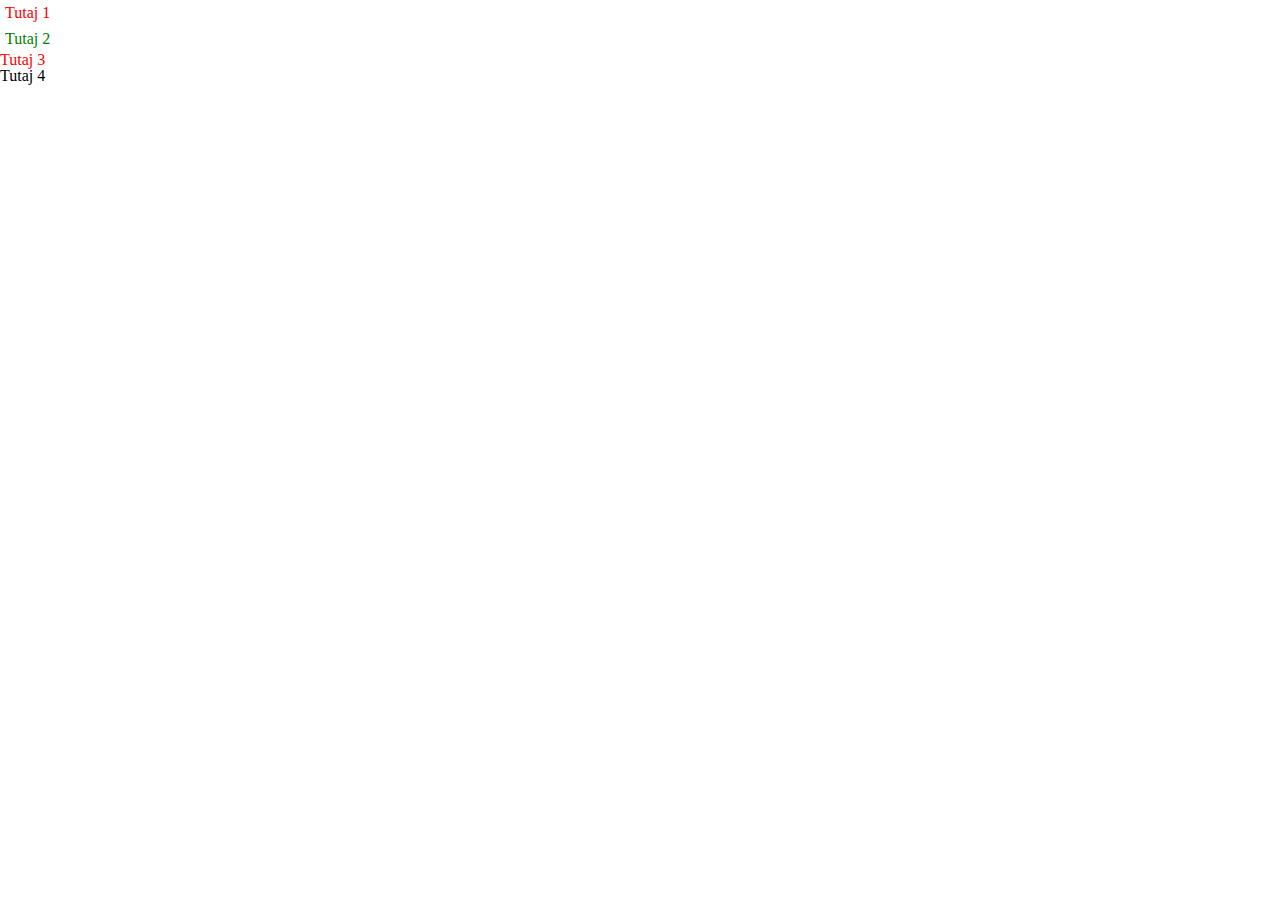
<file: Arkusze/index.html>
<!DOCTYPE html>
<html lang="pl-PL">
<head>
    <meta charset="UTF-8">
    <meta http-equiv="X-UA-Compatible" content="IE=edge">
    <meta name="viewport" content="width=device-width, initial-scale=1.0">
    <title>Arkusze CSS</title>
    <link rel="stylesheet" href="CSS/style.css">
    <style>
        
    </style>
</head>
<body>
    <div>
        <p class="t1 tp">Tutaj 1</p>
        <p class="t2 tp">Tutaj 2</p>
        <p class="t3">Tutaj 3</p>
        <p>Tutaj 4</p>
    </div>

</body>
</html>
</file>
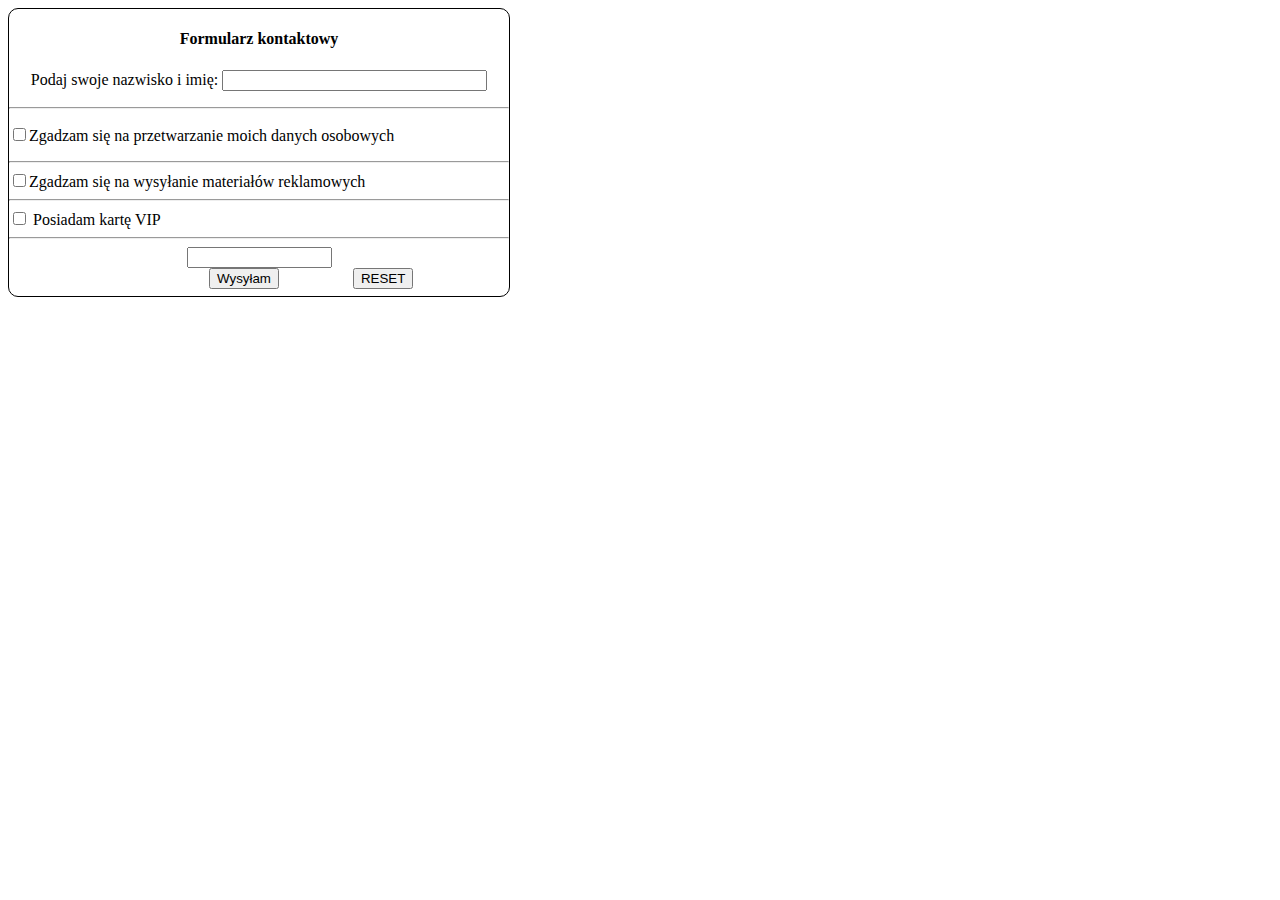
<file: Formularze/index.html>
<!DOCTYPE html>
<html lang="pl-PL">
<head>
    <meta charset="UTF-8">
    <meta http-equiv="X-UA-Compatible" content="IE=edge">
    <meta name="viewport" content="width=device-width, initial-scale=1.0">
    <title>Form-01</title>
    <link rel="stylesheet" href="style.css">
</head>
<body>
    <form action="" method="get">
        <h4>Formularz kontaktowy</h4>
        <p>Podaj swoje nazwisko i imię: <input type="text" name="nazwisko" size="30"></p>
        <hr>
        <!--Metoda 1 na checkbox-->
        <p><input type="checkbox" name="opcje">Zgadzam się na przetwarzanie moich danych osobowych</p>
        <hr>
        <!--Metoda 2 na checkbox-->
        <label><input type="checkbox" name="materiały">Zgadzam się na wysyłanie materiałów reklamowych</label>
        <hr>
        <!--Metoda 3 na checkbox-->
        <input type="checkbox" name="vip" id="vip-id">
        <label for="vip-id">Posiadam kartę VIP</label>
        <hr>

        <div class="VIP-OK">
        <h4>Rodzaj kart VIP:</h4>
        <input type="radio" value="SILVER" name="vip-status" checked>Silver<br>
        <input type="radio" value="GOLD" name="vip-status">Gold<br>
        <input type="radio" value="PLATINIUM" name="vip-status">Platinium<br>
        <input type="radio" value="LEGENDARY" name="vip-status" disabled>Legenadry<br>
        <hr>
        </div>

        <div class="center">
            <input type="password" name="hasło" size="15" maxlength="12" class="center">
        </div>
        <input type="submit" value="Wysyłam" style="margin-left: 200px; margin-bottom: 7px;">
        <input type="reset" value="RESET" style="margin-left: 70px;">

    </form>

</body>
</html>
</file>
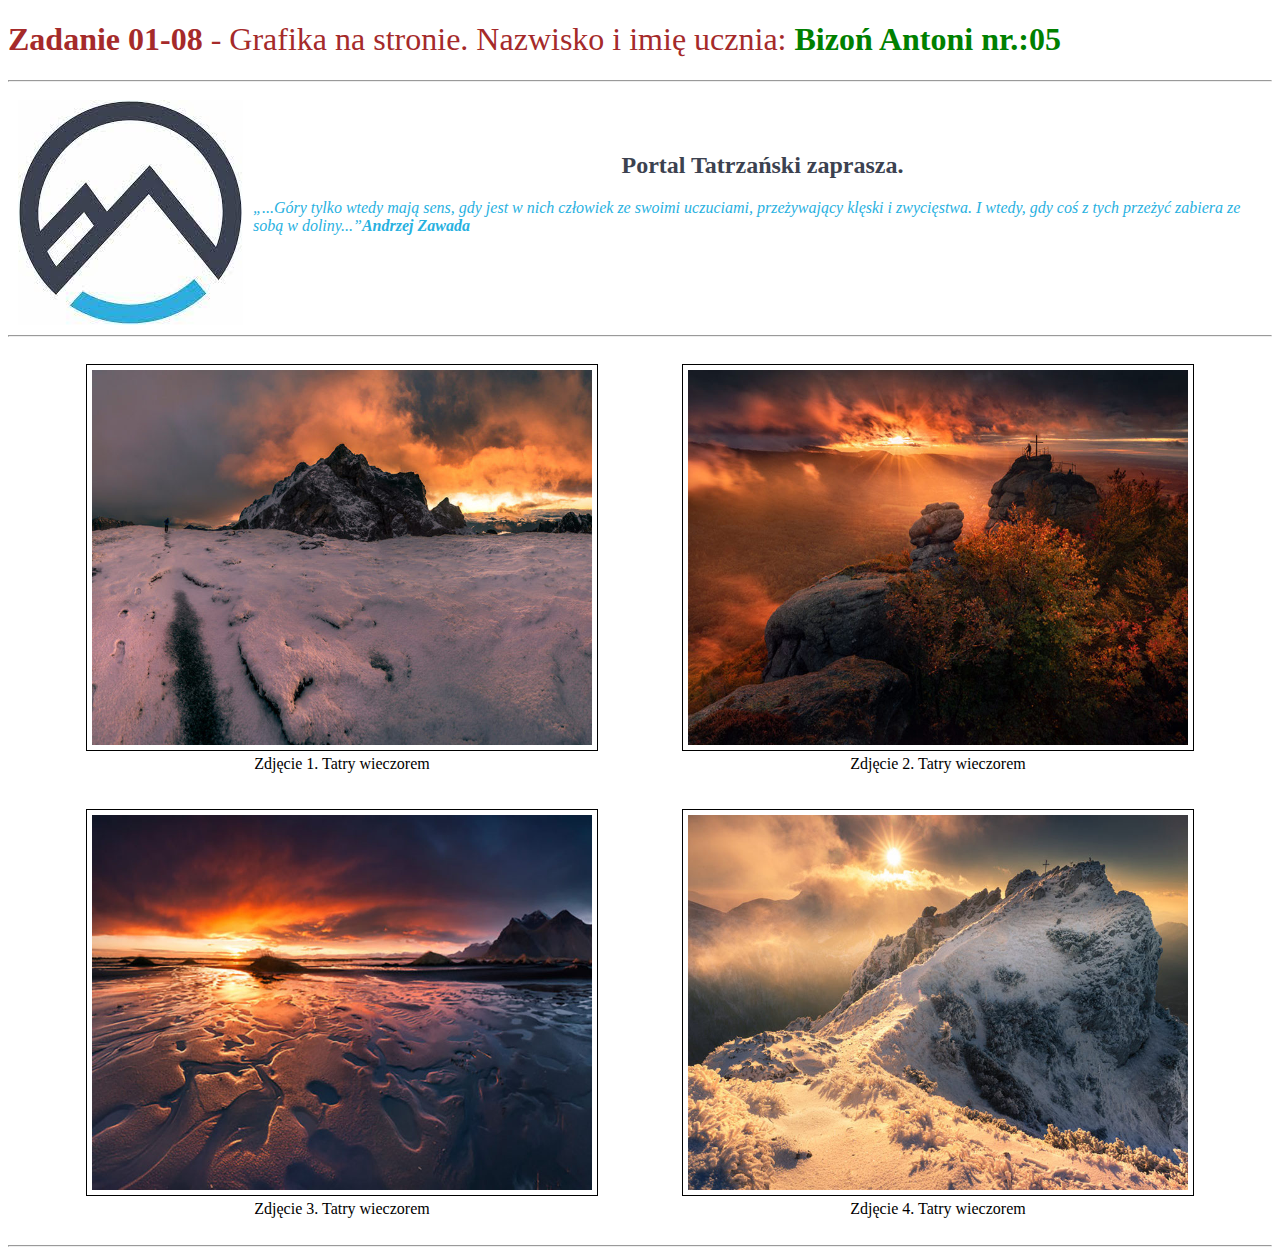
<file: ZAD-01-08/index.html>
<!DOCTYPE html>
<html lang="pl-PL">
<head>
    <meta charset="UTF-8">
    <meta http-equiv="X-UA-Compatible" content="IE=edge">
    <meta name="viewport" content="width=device-width, initial-scale=1.0">
    <title>ZAD-01-08</title>
    <style>
        figcaption {text-align: center;}
        table img {
            border: 1px solid black;
            padding: 5px;
            width: 500px;
        }
    </style>
</head>
<body>
    <h1><span style="color: brown;">Zadanie 01-08 <span style="font-weight: normal;">- Grafika na stronie. Nazwisko i imię ucznia: </span></span><span style="color: green;">Bizoń Antoni nr.:05</span></h1>
    <hr>
    <img src="img/logo.jpg" alt="logo" style="float: left; padding: 10px;">
    <h2 style="text-align: center; color: #3c4250; padding-top: 50px;">Portal Tatrzański zaprasza.</h2>
    <cite style="color: #28b1df;"><q>...Góry tylko wtedy mają sens, gdy jest w nich człowiek ze swoimi uczuciami, przeżywający klęski i zwycięstwa. I wtedy, gdy coś z tych przeżyć zabiera ze sobą w doliny...</q><strong>Andrzej Zawada</strong></cite>
    <hr style="clear: both;">
    <table style="margin: auto;">
        <tr>
            <td>
                <figure>
                    <img src="img/Obraz01.jpg" alt="Obraz01" usemap="#Obraz01">
                    <map name="Obraz01">
                        <area shape="poly" coords="0, 0, 500, 0, 500, 143, 493, 141, 455, 150, 447, 150, 445, 160, 378, 160, 370, 135, 355, 126, 325, 98, 290, 98, 250, 68, 206, 90, 128, 150, 0, 143, 0, 0" href="https://pl.wikipedia.org/wiki/Niebo" alt="Niebo">
                        <area shape="poly" coords="0, 162, 190, 162, 235, 177, 380, 168, 500, 168, 500, 375, 0, 375, 0, 162" href="https://pl.wikipedia.org/wiki/%C5%9Anieg" alt="Śnieg">
                        <area shape="poly" coords="141, 157, 152, 138, 200, 105, 207, 92, 224, 92, 250, 74, 270, 84, 278, 98, 302, 102, 326, 102, 339, 138, 335, 126, 366, 136, 378, 163, 312, 163, 275, 170, 191, 159, 144, 157 " href="https://pl.wikipedia.org/wiki/Szczyt_(geografia)" alt="Góra">
                    </map>
                    <figcaption>Zdjęcie 1. Tatry wieczorem</figcaption>
                </figure>
            </td>
            <td>
                <figure>
                    <img src="img/Obraz02.jpg" alt="Obraz02" usemap="#Obraz02">
                    <map name="Obraz02">
                        <area shape="poly" coords="0, 0, 800, 0, 800, 133, 0, 112" href="https://pl.wikipedia.org/wiki/Niebo" alt="Niebo">
                        <area shape="poly" coords="0, 255, 290, 255, 365, 280, 442, 280, 614, 270, 800, 270, 800, 600, 0, 600, 0, 255" href="https://pl.wikipedia.org/wiki/%C5%9Anieg" alt="Śnieg">
                        <area shape="poly" coords="" href="" alt="Góra">
                    </map>
                    <figcaption>Zdjęcie 2. Tatry wieczorem</figcaption>
                </figure>
            </td>
        </tr>
        <tr>
            <td>
                <figure>
                    <img src="img/Obraz03.jpg" alt="Obraz03">
                    <figcaption>Zdjęcie 3. Tatry wieczorem</figcaption>
                </figure>
            </td>
            <td>
                <figure>
                    <img src="img/Obraz04.jpg" alt="Obraz04">
                    <figcaption>Zdjęcie 4. Tatry wieczorem</figcaption>
                </figure>
            </td>
        </tr>
    </table>
    <hr>
</body>
</html>
</file>
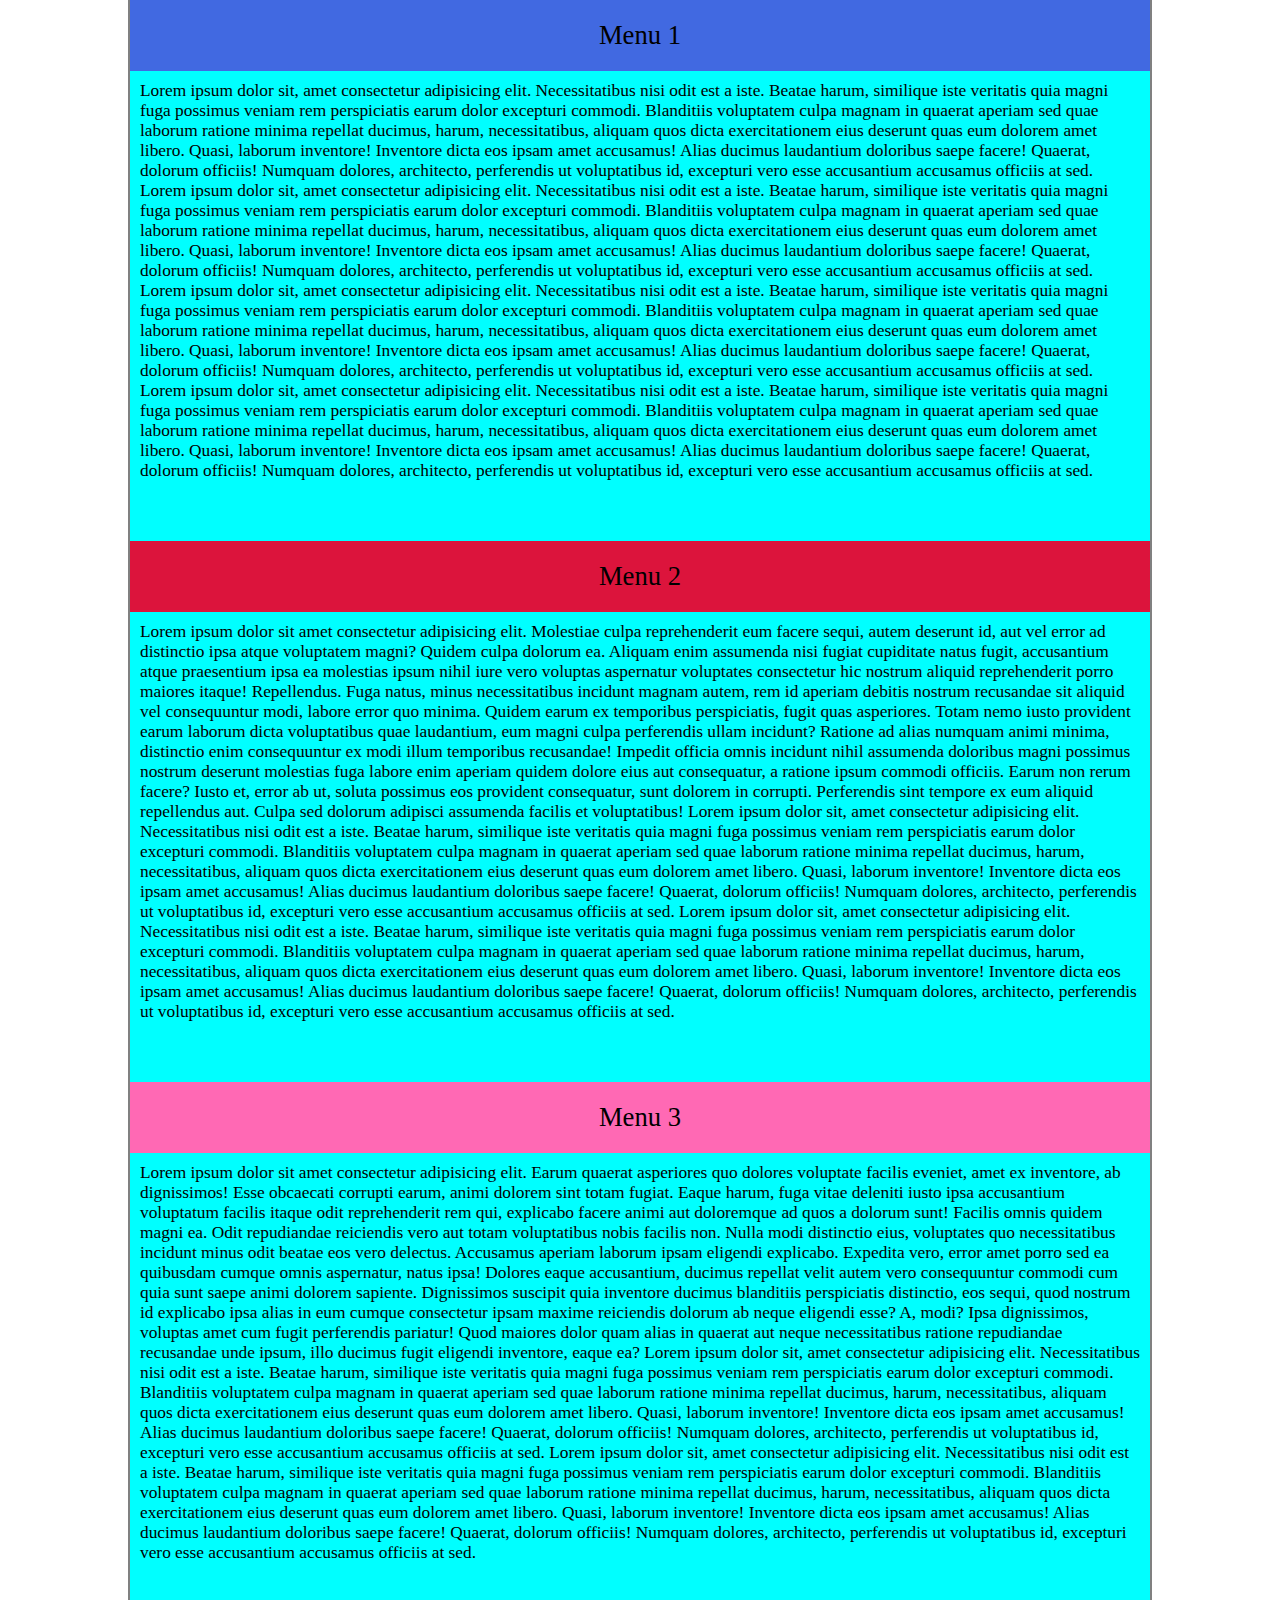
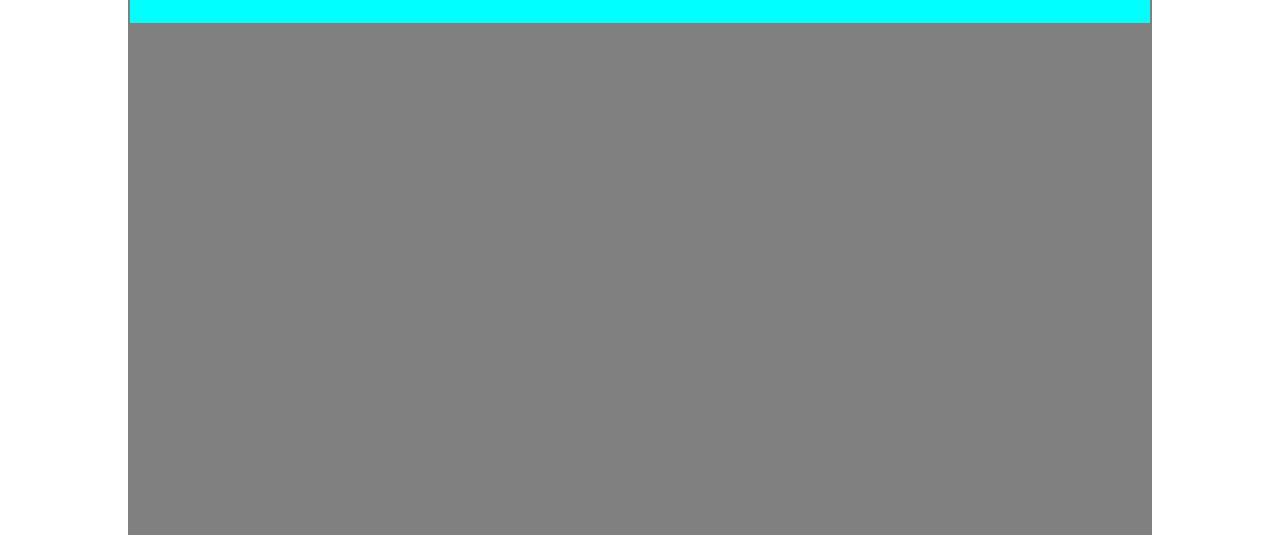
<file: Dlugo/Bizon Antoni - zadanie.html>
<!DOCTYPE html>
<html lang="pl-PL">
<head>
    <meta charset="UTF-8">
    <meta http-equiv="X-UA-Compatible" content="IE=edge">
    <meta name="viewport" content="width=device-width, initial-scale=1.0">
    <title>Document</title>
    <style>
        * {
            margin: 0;
            padding: 0;
            box-sizing: border-box;
        }
        html {
            scroll-behavior: smooth;
        }

        section {
            display: block;
            margin: 0 auto;
            width: 80%;
            padding-left: 2px;
            padding-right: 2px;
            background-color: gray;
            padding-bottom: 40%;
        }
        div {
            position: relative;
        }
        p {
            background-color: aqua;
            padding: 10px;
            padding-bottom: 60px;
            font-size: 13pt;
        }
        a {
            display: block;
            text-decoration: none;
            text-align: center;
            color: black;
            font-size: 20pt;
            position: sticky;
            transition: 0.3s;
        }
        a[name="Menu2"] {
            position: absolute;
            top: -70px;
        }
        a[name="Menu3"] {
            position: absolute;
            top: -140px;
        }
        .pierw {
            background-color: royalblue;
            top: 0;
            padding: 20px;
        }
        .pierw:hover {
            background-color: cornflowerblue;
        }
        .drugie {
            background-color: crimson;
            top: 70px;
            padding: 20px;
        }
        .drugie:hover {
            background-color: rgb(252, 59, 98);
        }
        .trzecie {
            background-color: hotpink;
            top: 140px;
            padding: 20px;
        }
        .trzecie:hover {
            background-color: pink;
        }
    </style>
</head>
<body>
    <section>
    <div>
        <a name="Menu1"></a>
        <a href="#Menu1" class="pierw">Menu 1</a>
        <p>Lorem ipsum dolor sit, amet consectetur adipisicing elit. Necessitatibus nisi odit est a iste. Beatae harum, similique iste veritatis quia magni fuga possimus veniam rem perspiciatis earum dolor excepturi commodi.
        Blanditiis voluptatem culpa magnam in quaerat aperiam sed quae laborum ratione minima repellat ducimus, harum, necessitatibus, aliquam quos dicta exercitationem eius deserunt quas eum dolorem amet libero. Quasi, laborum inventore!
        Inventore dicta eos ipsam amet accusamus! Alias ducimus laudantium doloribus saepe facere! Quaerat, dolorum officiis! Numquam dolores, architecto, perferendis ut voluptatibus id, excepturi vero esse accusantium accusamus officiis at sed. 
        Lorem ipsum dolor sit, amet consectetur adipisicing elit. Necessitatibus nisi odit est a iste. Beatae harum, similique iste veritatis quia magni fuga possimus veniam rem perspiciatis earum dolor excepturi commodi.
        Blanditiis voluptatem culpa magnam in quaerat aperiam sed quae laborum ratione minima repellat ducimus, harum, necessitatibus, aliquam quos dicta exercitationem eius deserunt quas eum dolorem amet libero. Quasi, laborum inventore!
        Inventore dicta eos ipsam amet accusamus! Alias ducimus laudantium doloribus saepe facere! Quaerat, dolorum officiis! Numquam dolores, architecto, perferendis ut voluptatibus id, excepturi vero esse accusantium accusamus officiis at sed.
        Lorem ipsum dolor sit, amet consectetur adipisicing elit. Necessitatibus nisi odit est a iste. Beatae harum, similique iste veritatis quia magni fuga possimus veniam rem perspiciatis earum dolor excepturi commodi.
        Blanditiis voluptatem culpa magnam in quaerat aperiam sed quae laborum ratione minima repellat ducimus, harum, necessitatibus, aliquam quos dicta exercitationem eius deserunt quas eum dolorem amet libero. Quasi, laborum inventore!
        Inventore dicta eos ipsam amet accusamus! Alias ducimus laudantium doloribus saepe facere! Quaerat, dolorum officiis! Numquam dolores, architecto, perferendis ut voluptatibus id, excepturi vero esse accusantium accusamus officiis at sed. 
        Lorem ipsum dolor sit, amet consectetur adipisicing elit. Necessitatibus nisi odit est a iste. Beatae harum, similique iste veritatis quia magni fuga possimus veniam rem perspiciatis earum dolor excepturi commodi.
        Blanditiis voluptatem culpa magnam in quaerat aperiam sed quae laborum ratione minima repellat ducimus, harum, necessitatibus, aliquam quos dicta exercitationem eius deserunt quas eum dolorem amet libero. Quasi, laborum inventore!
        Inventore dicta eos ipsam amet accusamus! Alias ducimus laudantium doloribus saepe facere! Quaerat, dolorum officiis! Numquam dolores, architecto, perferendis ut voluptatibus id, excepturi vero esse accusantium accusamus officiis at sed.</p>

        <div><a name="Menu2"></a></div>
        <a href="#Menu2" class="drugie">Menu 2</a>
        <p>Lorem ipsum dolor sit amet consectetur adipisicing elit. Molestiae culpa reprehenderit eum facere sequi, autem deserunt id, aut vel error ad distinctio ipsa atque voluptatem magni? Quidem culpa dolorum ea.
        Aliquam enim assumenda nisi fugiat cupiditate natus fugit, accusantium atque praesentium ipsa ea molestias ipsum nihil iure vero voluptas aspernatur voluptates consectetur hic nostrum aliquid reprehenderit porro maiores itaque! Repellendus.
        Fuga natus, minus necessitatibus incidunt magnam autem, rem id aperiam debitis nostrum recusandae sit aliquid vel consequuntur modi, labore error quo minima. Quidem earum ex temporibus perspiciatis, fugit quas asperiores.
        Totam nemo iusto provident earum laborum dicta voluptatibus quae laudantium, eum magni culpa perferendis ullam incidunt? Ratione ad alias numquam animi minima, distinctio enim consequuntur ex modi illum temporibus recusandae!
        Impedit officia omnis incidunt nihil assumenda doloribus magni possimus nostrum deserunt molestias fuga labore enim aperiam quidem dolore eius aut consequatur, a ratione ipsum commodi officiis. Earum non rerum facere?
        Iusto et, error ab ut, soluta possimus eos provident consequatur, sunt dolorem in corrupti. Perferendis sint tempore ex eum aliquid repellendus aut. Culpa sed dolorum adipisci assumenda facilis et voluptatibus!
        Lorem ipsum dolor sit, amet consectetur adipisicing elit. Necessitatibus nisi odit est a iste. Beatae harum, similique iste veritatis quia magni fuga possimus veniam rem perspiciatis earum dolor excepturi commodi.
        Blanditiis voluptatem culpa magnam in quaerat aperiam sed quae laborum ratione minima repellat ducimus, harum, necessitatibus, aliquam quos dicta exercitationem eius deserunt quas eum dolorem amet libero. Quasi, laborum inventore!
        Inventore dicta eos ipsam amet accusamus! Alias ducimus laudantium doloribus saepe facere! Quaerat, dolorum officiis! Numquam dolores, architecto, perferendis ut voluptatibus id, excepturi vero esse accusantium accusamus officiis at sed. 
        Lorem ipsum dolor sit, amet consectetur adipisicing elit. Necessitatibus nisi odit est a iste. Beatae harum, similique iste veritatis quia magni fuga possimus veniam rem perspiciatis earum dolor excepturi commodi.
        Blanditiis voluptatem culpa magnam in quaerat aperiam sed quae laborum ratione minima repellat ducimus, harum, necessitatibus, aliquam quos dicta exercitationem eius deserunt quas eum dolorem amet libero. Quasi, laborum inventore!
        Inventore dicta eos ipsam amet accusamus! Alias ducimus laudantium doloribus saepe facere! Quaerat, dolorum officiis! Numquam dolores, architecto, perferendis ut voluptatibus id, excepturi vero esse accusantium accusamus officiis at sed.</p>
        
        <div><a name="Menu3"></a></div>
        <a href="#Menu3" class="trzecie">Menu 3</a>
        <p>Lorem ipsum dolor sit amet consectetur adipisicing elit. Earum quaerat asperiores quo dolores voluptate facilis eveniet, amet ex inventore, ab dignissimos! Esse obcaecati corrupti earum, animi dolorem sint totam fugiat.
        Eaque harum, fuga vitae deleniti iusto ipsa accusantium voluptatum facilis itaque odit reprehenderit rem qui, explicabo facere animi aut doloremque ad quos a dolorum sunt! Facilis omnis quidem magni ea.
        Odit repudiandae reiciendis vero aut totam voluptatibus nobis facilis non. Nulla modi distinctio eius, voluptates quo necessitatibus incidunt minus odit beatae eos vero delectus. Accusamus aperiam laborum ipsam eligendi explicabo.
        Expedita vero, error amet porro sed ea quibusdam cumque omnis aspernatur, natus ipsa! Dolores eaque accusantium, ducimus repellat velit autem vero consequuntur commodi cum quia sunt saepe animi dolorem sapiente.
        Dignissimos suscipit quia inventore ducimus blanditiis perspiciatis distinctio, eos sequi, quod nostrum id explicabo ipsa alias in eum cumque consectetur ipsam maxime reiciendis dolorum ab neque eligendi esse? A, modi?
        Ipsa dignissimos, voluptas amet cum fugit perferendis pariatur! Quod maiores dolor quam alias in quaerat aut neque necessitatibus ratione repudiandae recusandae unde ipsum, illo ducimus fugit eligendi inventore, eaque ea?
        Lorem ipsum dolor sit, amet consectetur adipisicing elit. Necessitatibus nisi odit est a iste. Beatae harum, similique iste veritatis quia magni fuga possimus veniam rem perspiciatis earum dolor excepturi commodi.
        Blanditiis voluptatem culpa magnam in quaerat aperiam sed quae laborum ratione minima repellat ducimus, harum, necessitatibus, aliquam quos dicta exercitationem eius deserunt quas eum dolorem amet libero. Quasi, laborum inventore!
        Inventore dicta eos ipsam amet accusamus! Alias ducimus laudantium doloribus saepe facere! Quaerat, dolorum officiis! Numquam dolores, architecto, perferendis ut voluptatibus id, excepturi vero esse accusantium accusamus officiis at sed. 
        Lorem ipsum dolor sit, amet consectetur adipisicing elit. Necessitatibus nisi odit est a iste. Beatae harum, similique iste veritatis quia magni fuga possimus veniam rem perspiciatis earum dolor excepturi commodi.
        Blanditiis voluptatem culpa magnam in quaerat aperiam sed quae laborum ratione minima repellat ducimus, harum, necessitatibus, aliquam quos dicta exercitationem eius deserunt quas eum dolorem amet libero. Quasi, laborum inventore!
        Inventore dicta eos ipsam amet accusamus! Alias ducimus laudantium doloribus saepe facere! Quaerat, dolorum officiis! Numquam dolores, architecto, perferendis ut voluptatibus id, excepturi vero esse accusantium accusamus officiis at sed.</p>
    </div>
    </section>
</body>
</html>
</file>
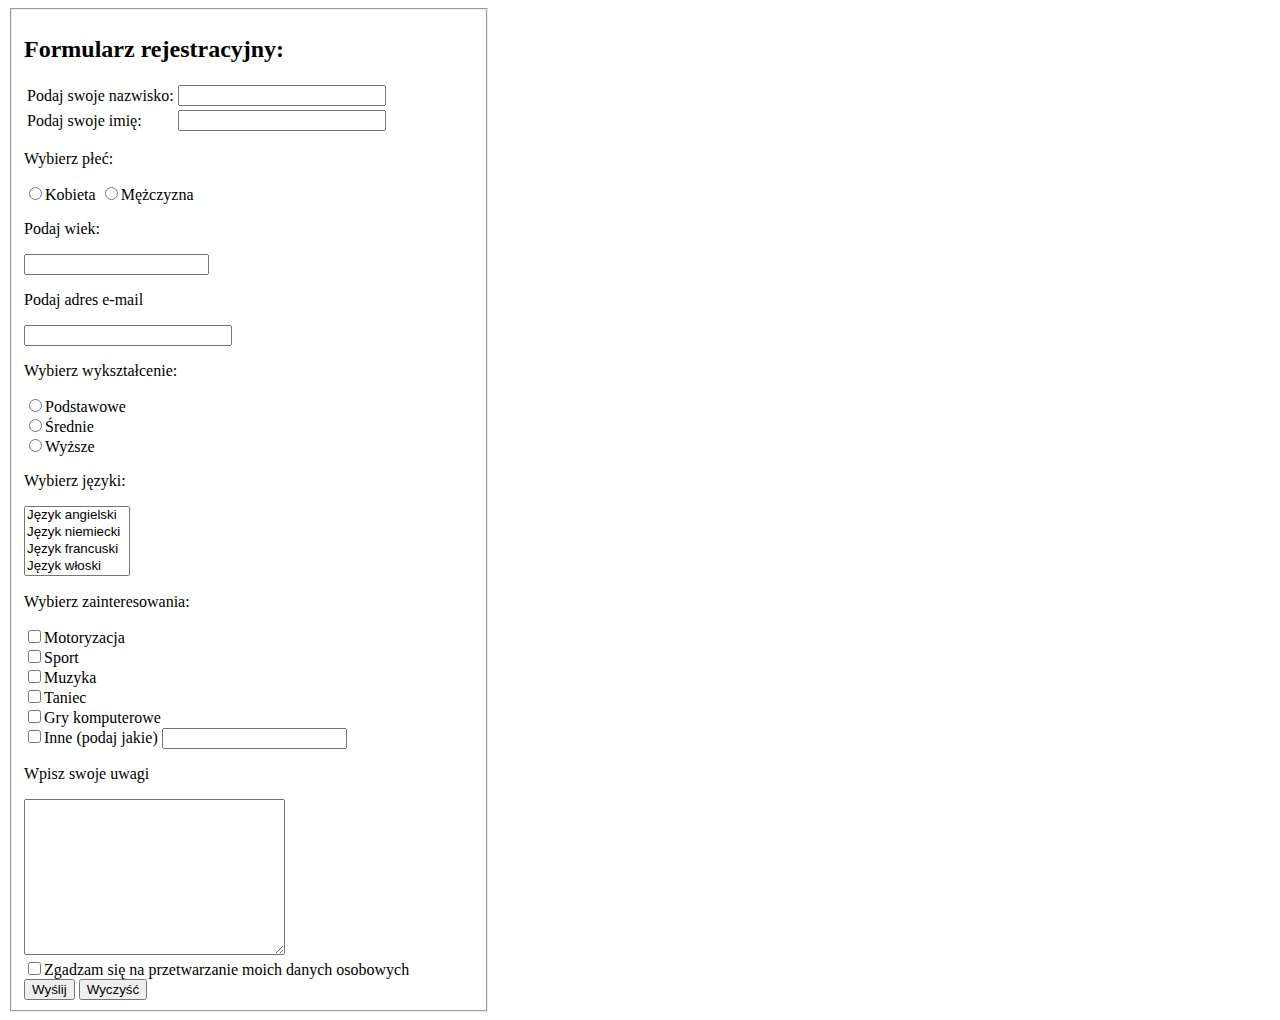
<file: Formularze/spraw.html>
<!DOCTYPE html>
<html lang="pl-PL">
<head>
    <meta charset="UTF-8">
    <meta http-equiv="X-UA-Compatible" content="IE=edge">
    <meta name="viewport" content="width=device-width, initial-scale=1.0">
    <title>Document</title>
    <style>
        input[type=number] {-moz-appearance: textfield;}
    </style>
</head>
<body>
    <form>
        <fieldset style="width: 450px;">
            <h2>Formularz rejestracyjny:</h2>
            <table>
                <tr>
                    <td>Podaj swoje nazwisko:</td>
                    <td><input type="text"  style="width: 200px;"></td>
                </tr>
                <tr>
                    <td>Podaj swoje imię:</td>
                    <td><input type="text" style="width: 200px;"></td>
                </tr>
            </table>
            <p>Wybierz płeć:</p>      
                <label><input type="radio" name="plec" value="kobieta">Kobieta</label>
                <label><input type="radio" name="plec" value="mężczyzna">Mężczyzna</label>
            <p>Podaj wiek:</p>
            <input type="number">
            <br>
            <p>Podaj adres e-mail</p>
            <input type="email" name="e-mail" style="width: 200px;">
            <p>Wybierz wykształcenie:</p>
            <label><input type="radio" name="wykształcenie" value="Podstawowe">Podstawowe</label>
            <br>
            <label><input type="radio" name="wykształcenie" value="Średnie">Średnie</label>
            <br>
            <label><input type="radio" name="wykształcenie" value="Wyższe">Wyższe</label>
            <p>Wybierz języki:</p>
            <select name="języki" multiple>
                <option>Język angielski</option>
                <option>Język niemiecki</option>
                <option>Język francuski</option>
                <option>Język włoski</option>
                <option>Język rosyjski</option>
                <option>Język hiszpański</option>
            </select>
            <p>Wybierz zainteresowania:</p>
            <label><input type="checkbox" value="Motoryzacja">Motoryzacja</label>
            <br>
            <label><input type="checkbox" value="Sport">Sport</label>
            <br>
            <label><input type="checkbox" value="Muzyka">Muzyka</label>
            <br>
            <label><input type="checkbox" value="Taniec">Taniec</label>
            <br>
            <label><input type="checkbox" value="Gry komputerowe">Gry komputerowe</label>
            <br>
            <label><input type="checkbox" value="Inne">Inne (podaj jakie)</label>
            <input type="text">
            <p>Wpisz swoje uwagi</p>
            <textarea name="uwagi" cols="30" rows="10"></textarea>
            <br>
            <label><input type="checkbox" name="dane osobowe" value="zdadzam się">Zgadzam się na przetwarzanie moich danych osobowych</label>
            <br>
            <input type="submit" value="Wyślij">
            <input type="reset" value="Wyczyść">
        </fieldset>
    </form>
</body>
</html>
</file>
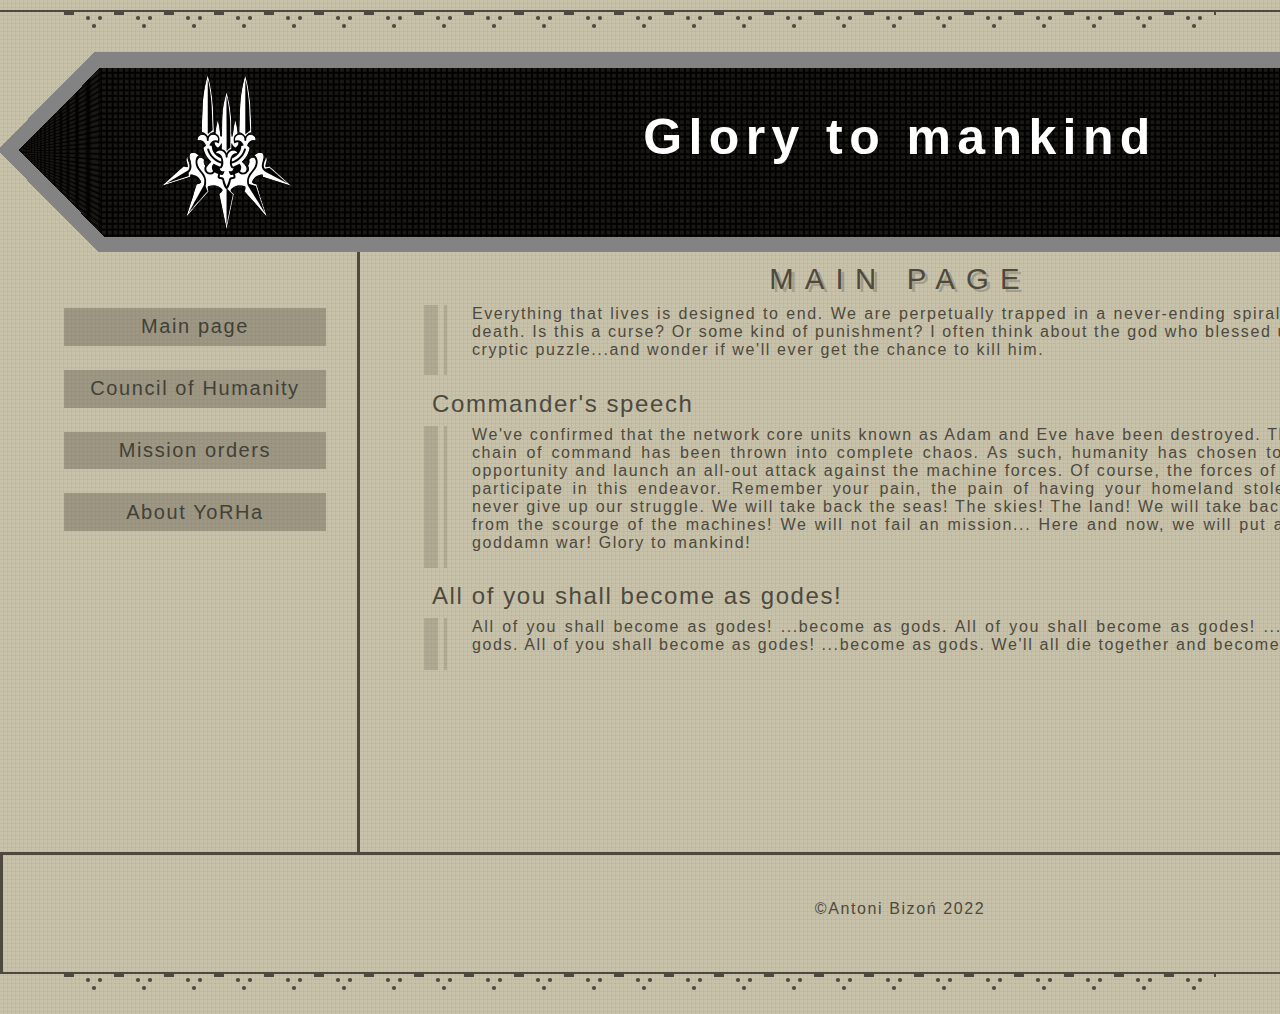
<file: zadanie/Bizon Antoni - zadanie.html>
<!DOCTYPE html>
<html lang="pl-PL">
<head>
    <meta charset="UTF-8">
    <meta http-equiv="X-UA-Compatible" content="IE=edge">
    <meta name="viewport" content="width=device-width, initial-scale=1.0">
    <title>Bizon Antoni - zadanie</title>
    <link rel="stylesheet" href="style.css">
</head>
<body>
    <div class="pattern">
        <div class="container">
          <div class="pattern-inner"></div>
        </div>
    </div>
    <header> 
        <p>Glory to mankind</p>
    </header>

    <main>
        <nav>
            <ul class="center">
                <li><a>Main page</a></li>
                <li><a href="https://nier.fandom.com/wiki/(Top_Secret)_Project_YoRHa">Council of Humanity</a></li>
                <li><a href="https://nier.fandom.com/wiki/Category:NieR:Automata_Quests">Mission orders</a></li>
                <li><a href="https://nier.fandom.com/wiki/YoRHa">About YoRHa</a></li>
            </ul>
        </nav>

        <section class="container">
            <div>
                <h1 class="center">Main page</h1>
                <p>Everything that lives is designed to end. We are perpetually trapped in a never-ending spiral of life and death. Is this a curse? Or some kind of punishment? I often think about the god who blessed us with this cryptic puzzle...and wonder if we'll ever get the chance to kill him.</p>
            </div>
            <div>
                <h2>Commander's speech</h2>
                <p> We've confirmed that the network core units known as Adam and Eve have been destroyed. The enemy's chain of command has been thrown into complete chaos. As such, humanity has chosen to seize this opportunity and launch an all-out attack against the machine forces. Of course, the forces of YoRHa will participate in this endeavor. Remember your pain, the pain of having your homeland stolen! We will never give up our struggle. We will take back the seas! The skies! The land! We will take back our world from the scourge of the machines! We will not fail an mission... Here and now, we will put an end to it goddamn war! Glory to mankind!
                </p>
            </div>
            <div>
                <h2>All of you shall become as godes!</h2>
                <p>All of you shall become as godes! ...become as gods. All of you shall become as godes! ...become as gods. All of you shall become as godes! ...become as gods. We'll all die together and become as gods!</p>
            </div>
        </section>

        <aside>
            <ul>
                <li><img src="img/PlatinumGames_Inc..png" alt="PlatinumGames Inc"></li>
                <li><img src="img/square_enix.png" alt="Square Enix"></li>
                <li><img src="img/kfc.png" alt="KFC"></li>
            </ul>
        </aside>
    </main>

    <footer>
        <p class="center">&copy;Antoni Bizoń 2022</p>
    </footer>
    <div class="pattern">
        <div class="container">
          <div class="pattern-inner"></div>
        </div>
    </div>
</body>
</html>
</file>
<file: Formularze/style.css>
form {
    border: 1px solid black;
    border-radius: 10px;
    width: 500px;
}

form > h4, form > h4 + p {
    text-align: center;
}

input[type=radio] {margin-left: 30%;}
.center {text-align: center;}
.left-gap {margin-left: 10px;}

.VIP-OK {
    display: none;
}

#vip-id:checked ~ .VIP-OK {display: block;}
</file>
<file: zadanie/style.css>
* {
    padding: 0;
    margin: 0;
    box-sizing: border-box;
    font-family: Arial, Helvetica, sans-serif;
    font-family: "Noto Sans", sans-serif;
}

body {
    margin-top: 10px;
    background-color: #C8C2AA;
    background-size: 4px 4px;
    background-image: linear-gradient(90deg, transparent, transparent 3px, rgba(0, 0, 0, .07) 4px),
    linear-gradient(transparent, transparent 3px, rgba(0, 0 ,0 , .07) 4px);
    color: rgb(77, 73, 62);
    font-weight: 300;
    letter-spacing: .1rem;
}

header {
    margin: 0 auto;
    padding-top: 1rem;
    color: WHITE;
    width: 1800px;
    height: 200px;
    background-image: url(img/header.gif);
    background-repeat: no-repeat;
}

header p {
    text-align: center;
    font-size: 50px;
    font-weight: 600;
    padding-top: 2.5rem;
    letter-spacing: .4rem;
}

main {
    width: 1800px;
    margin: 0 auto;
}

main nav ul {
    padding-top: 2rem;
    padding-left: 4rem;
}

main nav ul li {
    padding-top: 1.5rem;
    list-style: none;
}

nav {
    width: 360px;
    height: 600px;
    float: left;
    border-right: 3px rgb(77, 73, 62) solid;
}

nav a {
    display: block;
    text-decoration: none;
    cursor: pointer;
    padding: .4rem 1rem;
    background-color: rgba(77, 73, 62, .35);
    color: rgb(65, 65, 55);
    box-sizing: content-box;
    position: relative;
    border: 1px solid transparent;
    border-left: none;
    border-right: none;
    width: 230px;
    font-size: 15pt;
}

nav a:hover {
    background-color: transparent;
    color: #C8C2AA;
    border-color: rgb(77, 73, 62);
}

nav a::before {
    content: "";
    position: absolute;
    z-index: -1;
    left: 0; top: 3px; bottom: 3px;
    width: 0;
    background-color: rgb(77, 73, 62);
    transition: width .2s;
}

nav a:hover::before {
    width: 100%;
}


section {
    width: 1080px;
    height: 500px;
    float: left;
}

section h1 {
    text-transform: uppercase;
    font-weight: 400;
    font-size: 22pt;
    letter-spacing: .7rem;
    text-shadow: .2rem .2rem 0 rgba(77, 73, 62, .3);
    padding: .6rem;
}

section h2 {
    padding: .5rem;
    padding-top: .9rem;
    font-weight: 500;
    letter-spacing: .1rem;
}

section p {
    padding-left: 3rem;
    padding-bottom: 1rem;
    background-image: linear-gradient(90deg, rgba(77, 73, 62, .2), rgba(77, 73, 62, .2) 14px, 
      transparent 14px, transparent 20px,
      rgba(77, 73, 62, .2) 20px, rgba(77, 73, 62, .2) 23px, transparent 23px);
}

aside {
    width: 360px;
    height: 600px;
    float: right;
    border-left: 3px rgb(77, 73, 62) solid;
}

aside ul {
    padding: 3rem;
}

aside ul li {
    padding-top: 2rem;
    list-style: none;
    text-align: center;
}

aside ul li img {
    max-width: 250px;
    max-height: 150px;
}

footer {
    clear: both;
    padding-top: 45px;
    margin: 0 auto;
    width: 1800px;
    height: 120px;
    border: 3px rgb(77, 73, 62) solid;
    border-bottom: none;
}

.center {text-align: center;}

.container {
    padding-left: 4rem;
    padding-right: 4rem;
    text-align: justify;
}

.pattern {border-top: 2px solid rgb(77, 73, 62);}
  
.pattern-inner {
    height: 40px;
    background-size: 50px 3px, 
      50px 1px, 50px 1px, 50px 1px, 50px 1px,
      50px 1px, 50px 1px, 50px 1px, 50px 1px;
    background-position: 0 0, 
      22px 4px, 22px 5px, 22px 6px, 22px 7px,
      28px 12px, 28px 13px, 28px 14px, 28px 15px;
    background-image: linear-gradient(90deg, rgb(77, 73, 62), rgb(77, 73, 62) 10px, transparent 10px),
      linear-gradient(90deg, 
        rgba(77, 73, 62, .4), rgba(77, 73, 62, .4) 1px, 
        rgba(77, 73, 62, .8) 1px, rgba(77, 73, 62, .8) 2px, 
        rgba(77, 73, 62, .9) 2px, rgba(77, 73, 62, .9) 3px, 
        rgba(77, 73, 62, .4) 3px, rgba(77, 73, 62, .4) 4px, 
        transparent 4px, transparent 12px,
        rgba(77, 73, 62, .4) 12px, rgba(77, 73, 62, .4) 13px,
        rgba(77, 73, 62, .8) 13px, rgba(77, 73, 62, .8) 14px, 
        rgba(77, 73, 62, .9) 14px, rgba(77, 73, 62, .9) 15px, 
        rgba(77, 73, 62, .4) 15px, rgba(77, 73, 62, .4) 16px,
        transparent 16px),
      linear-gradient(90deg, 
        rgba(77, 73, 62, .9), rgba(77, 73, 62, .9) 1px, 
        rgba(77, 73, 62, 1) 1px, rgba(77, 73, 62, 1) 2px, 
        rgba(77, 73, 62, 1) 2px, rgba(77, 73, 62, 1) 3px, 
        rgba(77, 73, 62, .9) 3px, rgba(77, 73, 62, .9) 4px, 
        transparent 4px, transparent 12px,
        rgba(77, 73, 62, .9) 12px, rgba(77, 73, 62, .9) 13px,
        rgba(77, 73, 62, 1) 13px, rgba(77, 73, 62, 1) 14px, 
        rgba(77, 73, 62, 1) 14px, rgba(77, 73, 62, 1) 15px, 
        rgba(77, 73, 62, .9) 15px, rgba(77, 73, 62, .9) 16px,
        transparent 16px),
      linear-gradient(90deg, 
        rgba(77, 73, 62, .9), rgba(77, 73, 62, .9) 1px, 
        rgba(77, 73, 62, 1) 1px, rgba(77, 73, 62, 1) 2px, 
        rgba(77, 73, 62, 1) 2px, rgba(77, 73, 62, 1) 3px, 
        rgba(77, 73, 62, .9) 3px, rgba(77, 73, 62, .9) 4px, 
        transparent 4px, transparent 12px,
        rgba(77, 73, 62, .9) 12px, rgba(77, 73, 62, .9) 13px,
        rgba(77, 73, 62, 1) 13px, rgba(77, 73, 62, 1) 14px, 
        rgba(77, 73, 62, 1) 14px, rgba(77, 73, 62, 1) 15px, 
        rgba(77, 73, 62, .9) 15px, rgba(77, 73, 62, .9) 16px,
        transparent 16px),
      linear-gradient(90deg, 
        rgba(77, 73, 62, .4), rgba(77, 73, 62, .4) 1px, 
        rgba(77, 73, 62, .8) 1px, rgba(77, 73, 62, .8) 2px, 
        rgba(77, 73, 62, .9) 2px, rgba(77, 73, 62, .9) 3px, 
        rgba(77, 73, 62, .4) 3px, rgba(77, 73, 62, .4) 4px, 
        transparent 4px, transparent 12px,
        rgba(77, 73, 62, .4) 12px, rgba(77, 73, 62, .4) 13px,
        rgba(77, 73, 62, .8) 13px, rgba(77, 73, 62, .8) 14px, 
        rgba(77, 73, 62, .9) 14px, rgba(77, 73, 62, .9) 15px, 
        rgba(77, 73, 62, .4) 15px, rgba(77, 73, 62, .4) 16px,
        transparent 16px),
      
      linear-gradient(90deg, 
        rgba(77, 73, 62, .4), rgba(77, 73, 62, .4) 1px, 
        rgba(77, 73, 62, .8) 1px, rgba(77, 73, 62, .8) 2px, 
        rgba(77, 73, 62, .9) 2px, rgba(77, 73, 62, .9) 3px, 
        rgba(77, 73, 62, .4) 3px, rgba(77, 73, 62, .4) 4px, 
        transparent 4px),
      linear-gradient(90deg, 
        rgba(77, 73, 62, .9), rgba(77, 73, 62, .9) 1px, 
        rgba(77, 73, 62, 1) 1px, rgba(77, 73, 62, 1) 2px, 
        rgba(77, 73, 62, 1) 2px, rgba(77, 73, 62, 1) 3px, 
        rgba(77, 73, 62, .9) 3px, rgba(77, 73, 62, .9) 4px, 
        transparent 4px),
      linear-gradient(90deg, 
        rgba(77, 73, 62, .9), rgba(77, 73, 62, .9) 1px, 
        rgba(77, 73, 62, 1) 1px, rgba(77, 73, 62, 1) 2px, 
        rgba(77, 73, 62, 1) 2px, rgba(77, 73, 62, 1) 3px, 
        rgba(77, 73, 62, .9) 3px, rgba(77, 73, 62, .9) 4px, 
        transparent 4px),
      linear-gradient(90deg, 
        rgba(77, 73, 62, .4), rgba(77, 73, 62, .4) 1px, 
        rgba(77, 73, 62, .8) 1px, rgba(77, 73, 62, .8) 2px, 
        rgba(77, 73, 62, .9) 2px, rgba(77, 73, 62, .9) 3px, 
        rgba(77, 73, 62, .4) 3px, rgba(77, 73, 62, .4) 4px, 
        transparent 4px);
    background-repeat: repeat-x;
}
</file>
<file: Arkusze/CSS/style.css>
@import url(reset.css);
* {padding:  0; margin: 0; box-sizing: border-box;}

.t1, .t3 {color: red;}
.t2 {color: green;}

.tp {padding: 5px;}
</file>
